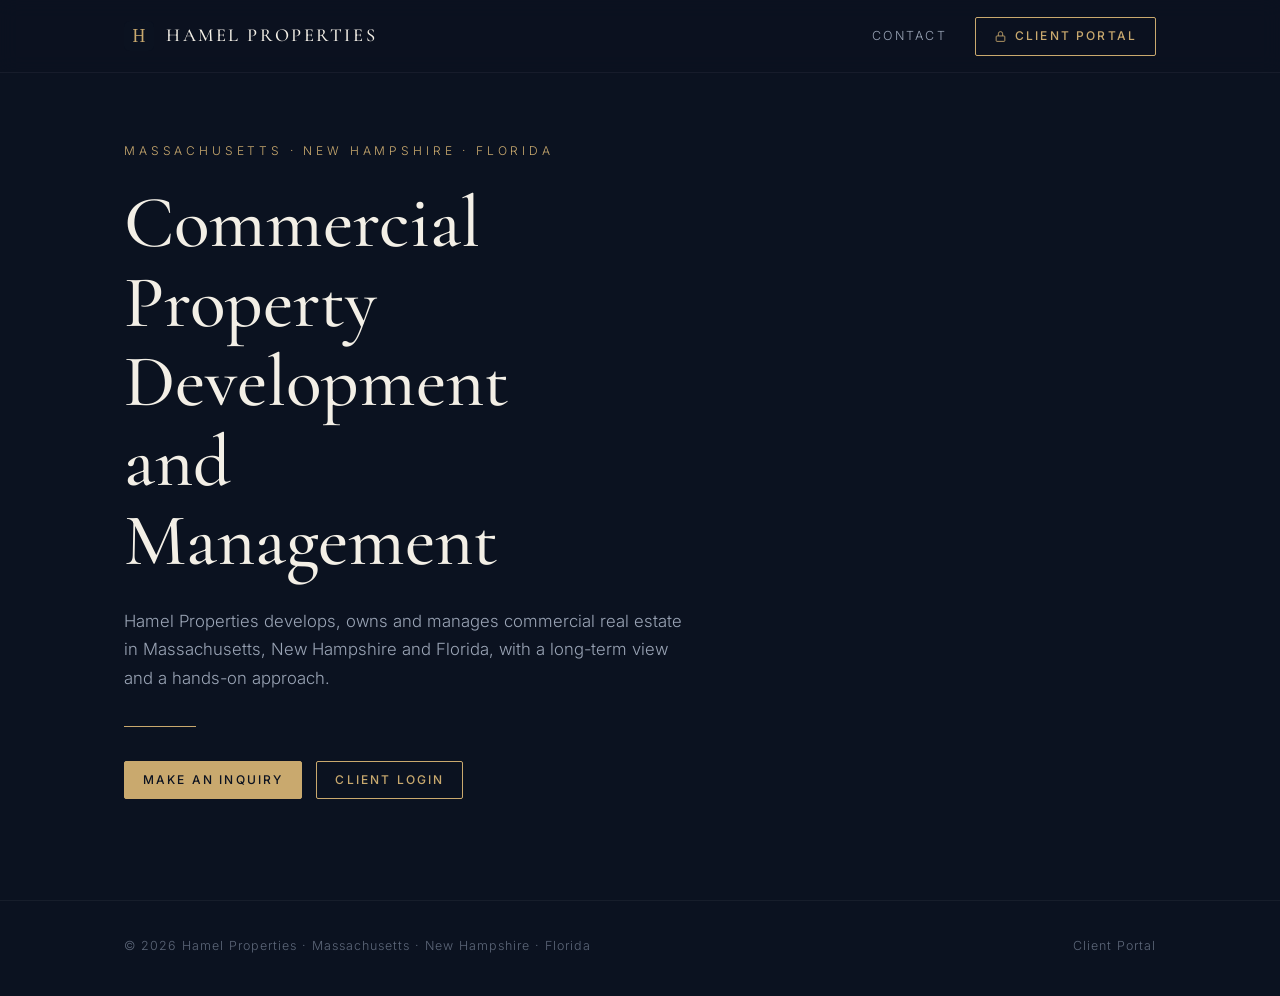
<file: index.html>
<!doctype html>
<html lang="en">
<head>
<meta charset="utf-8">
<meta name="viewport" content="width=device-width, initial-scale=1">
<title>Hamel Properties | Commercial Property Development and Management</title>
<meta name="description" content="Hamel Properties develops, owns and manages commercial real estate in Massachusetts, New Hampshire and Florida.">
<meta name="theme-color" content="#0b1220">
<link rel="icon" href="favicon.svg" type="image/svg+xml">
<link rel="preconnect" href="https://fonts.googleapis.com">
<link rel="preconnect" href="https://fonts.gstatic.com" crossorigin>
<link href="https://fonts.googleapis.com/css2?family=Cormorant+Garamond:wght@400;500;600&family=Inter:wght@300;400;500&display=swap" rel="stylesheet">
<link rel="stylesheet" href="site.css?v=2">
</head>
<body>

<header>
  <div class="wrap bar">
    <a class="brand" href="./" aria-label="Hamel Properties home">
      <img src="favicon.svg" alt="">
      <span>Hamel Properties</span>
    </a>
    <nav>
      <a class="link" href="contact.html">Contact</a>
      <button class="btn" type="button" data-portal aria-label="Client Portal">
        <svg viewBox="0 0 24 24" fill="none" stroke="currentColor" stroke-width="1.6"><rect x="4" y="11" width="16" height="10" rx="1.5"/><path d="M8 11V7a4 4 0 0 1 8 0v4"/></svg>
        <span class="btn-label">Client Portal</span>
      </button>
    </nav>
  </div>
</header>

<main id="top">
  <section class="hero">
    <div class="wrap">
      <div class="eyebrow">Massachusetts &middot; New Hampshire &middot; Florida</div>
      <h1>Commercial Property Development and Management</h1>
      <p class="lede">Hamel Properties develops, owns and manages commercial real estate in Massachusetts, New Hampshire and Florida, with a long-term view and a hands-on approach.</p>
      <div class="rule"></div>
      <div class="actions">
        <a class="btn solid" href="contact.html">Make an Inquiry</a>
        <button class="btn" type="button" data-portal>Client Login</button>
      </div>
    </div>
  </section>
</main>

<footer>
  <div class="wrap">
    <span>&copy; <span id="y">2026</span> Hamel Properties &middot; Massachusetts &middot; New Hampshire &middot; Florida</span>
    <span><a href="#" data-portal>Client Portal</a></span>
  </div>
</footer>

<!-- Client portal sign-in (display only: nothing is sent or stored) -->
<div class="overlay" id="portal" role="dialog" aria-modal="true" aria-labelledby="portal-title">
  <div class="modal">
    <button class="close" type="button" aria-label="Close" data-close>&times;</button>
    <svg class="lock" viewBox="0 0 24 24" fill="none" stroke="currentColor" stroke-width="1.3"><rect x="4" y="11" width="16" height="10" rx="1.5"/><path d="M8 11V7a4 4 0 0 1 8 0v4"/><circle cx="12" cy="16" r="1.2"/></svg>
    <h3 id="portal-title">Client Portal</h3>
    <p class="sub">Authorized users only</p>
    <form id="portal-form" autocomplete="off" novalidate>
      <div class="field"><label for="p-user">Username or email</label><input id="p-user" autocomplete="off"></div>
      <div class="field"><label for="p-pass">Password</label><input id="p-pass" type="password" autocomplete="off"></div>
      <div class="row">
        <label><input type="checkbox"> Remember me</label>
        <a id="p-forgot">Forgot password?</a>
      </div>
      <button class="btn solid" type="submit" id="p-submit">Sign In</button>
      <div class="msg" id="p-msg" role="alert"></div>
    </form>
    <p class="legal">Access is by invitation only. Unauthorized access is prohibited.</p>
  </div>
</div>

<script src="site.js?v=2"></script>
</body>
</html>
</file>
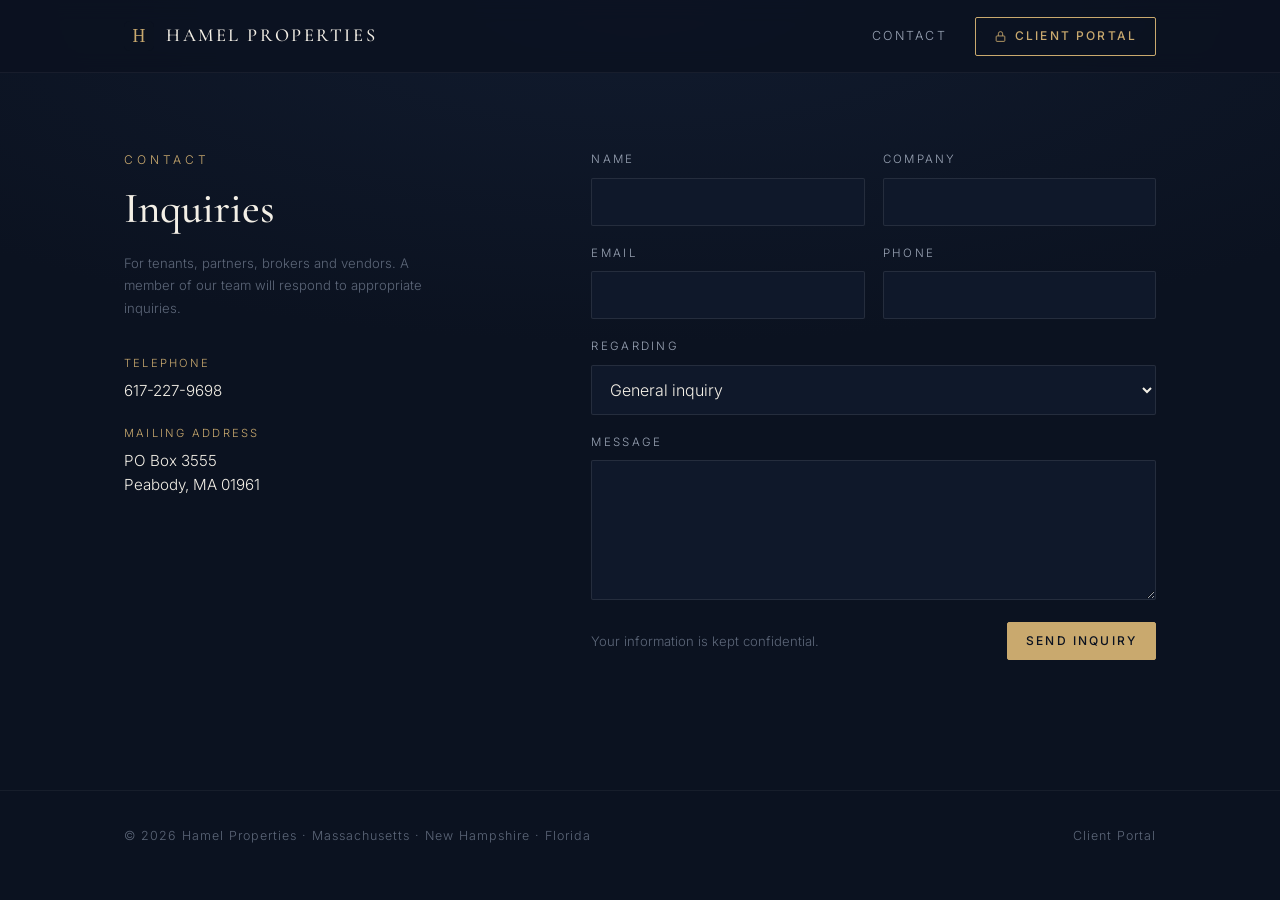
<file: contact.html>
<!doctype html>
<html lang="en">
<head>
<meta charset="utf-8">
<meta name="viewport" content="width=device-width, initial-scale=1">
<title>Contact | Hamel Properties</title>
<meta name="description" content="Hamel Properties develops, owns and manages commercial real estate in Massachusetts, New Hampshire and Florida.">
<meta name="theme-color" content="#0b1220">
<link rel="icon" href="favicon.svg" type="image/svg+xml">
<link rel="preconnect" href="https://fonts.googleapis.com">
<link rel="preconnect" href="https://fonts.gstatic.com" crossorigin>
<link href="https://fonts.googleapis.com/css2?family=Cormorant+Garamond:wght@400;500;600&family=Inter:wght@300;400;500&display=swap" rel="stylesheet">
<link rel="stylesheet" href="site.css?v=2">
</head>
<body>

<header>
  <div class="wrap bar">
    <a class="brand" href="./" aria-label="Hamel Properties home">
      <img src="favicon.svg" alt="">
      <span>Hamel Properties</span>
    </a>
    <nav>
      <a class="link" href="contact.html">Contact</a>
      <button class="btn" type="button" data-portal aria-label="Client Portal">
        <svg viewBox="0 0 24 24" fill="none" stroke="currentColor" stroke-width="1.6"><rect x="4" y="11" width="16" height="10" rx="1.5"/><path d="M8 11V7a4 4 0 0 1 8 0v4"/></svg>
        <span class="btn-label">Client Portal</span>
      </button>
    </nav>
  </div>
</header>

<main class="contact-page">
  <div class="wrap split">
    <div>
      <div class="eyebrow">Contact</div>
      <h2>Inquiries</h2>
      <p class="note" style="margin-top:18px;max-width:320px">For tenants, partners, brokers and vendors. A member of our team will respond to appropriate inquiries.</p>
      <div style="margin-top:36px;display:flex;flex-direction:column;gap:22px;font-size:0.95rem;line-height:1.6">
        <div>
          <div style="font-size:0.7rem;letter-spacing:0.2em;text-transform:uppercase;color:var(--accent);margin-bottom:6px">Telephone</div>
          <a href="tel:+16172279698" style="text-decoration:none;color:var(--ink)">617-227-9698</a>
        </div>
        <div>
          <div style="font-size:0.7rem;letter-spacing:0.2em;text-transform:uppercase;color:var(--accent);margin-bottom:6px">Mailing Address</div>
          <div style="color:var(--ink)">PO Box 3555<br>Peabody, MA 01961</div>
        </div>
      </div>
    </div>
    <div>
      <form id="contact-form" novalidate>
        <!-- Web3Forms access key. Messages are delivered to the email on the Web3Forms account. -->
        <input type="hidden" name="access_key" value="c0d44a11-3651-4f8d-9a94-a50320c27fd2">
        <input type="hidden" name="subject" value="New inquiry from hamelproperties.com">
        <input type="hidden" name="from_name" value="Hamelproperties.com Contact Form">
        <input type="checkbox" name="botcheck" class="hp" tabindex="-1" autocomplete="off">
        <div class="grid">
          <div class="field"><label for="f-name">Name</label><input id="f-name" name="name" required autocomplete="name"></div>
          <div class="field"><label for="f-company">Company</label><input id="f-company" name="company" autocomplete="organization"></div>
          <div class="field"><label for="f-email">Email</label><input id="f-email" name="email" type="email" required autocomplete="email"></div>
          <div class="field"><label for="f-phone">Phone</label><input id="f-phone" name="phone" type="tel" autocomplete="tel"></div>
          <div class="field full"><label for="f-topic">Regarding</label>
            <select id="f-topic" name="regarding">
              <option>General inquiry</option>
              <option>Current tenant</option>
              <option>Leasing</option>
              <option>Brokerage or investment</option>
              <option>Vendor or contractor</option>
            </select>
          </div>
          <div class="field full"><label for="f-msg">Message</label><textarea id="f-msg" name="message" required></textarea></div>
        </div>
        <div class="form-foot">
          <span class="note">Your information is kept confidential.</span>
          <button class="btn solid" type="submit" id="f-submit">Send Inquiry</button>
        </div>
        <div class="status" id="f-status" role="status" aria-live="polite"></div>
      </form>
    </div>
  </div>
</main>

<footer>
  <div class="wrap">
    <span>&copy; <span id="y">2026</span> Hamel Properties &middot; Massachusetts &middot; New Hampshire &middot; Florida</span>
    <span><a href="#" data-portal>Client Portal</a></span>
  </div>
</footer>

<!-- Client portal sign-in (display only: nothing is sent or stored) -->
<div class="overlay" id="portal" role="dialog" aria-modal="true" aria-labelledby="portal-title">
  <div class="modal">
    <button class="close" type="button" aria-label="Close" data-close>&times;</button>
    <svg class="lock" viewBox="0 0 24 24" fill="none" stroke="currentColor" stroke-width="1.3"><rect x="4" y="11" width="16" height="10" rx="1.5"/><path d="M8 11V7a4 4 0 0 1 8 0v4"/><circle cx="12" cy="16" r="1.2"/></svg>
    <h3 id="portal-title">Client Portal</h3>
    <p class="sub">Authorized users only</p>
    <form id="portal-form" autocomplete="off" novalidate>
      <div class="field"><label for="p-user">Username or email</label><input id="p-user" autocomplete="off"></div>
      <div class="field"><label for="p-pass">Password</label><input id="p-pass" type="password" autocomplete="off"></div>
      <div class="row">
        <label><input type="checkbox"> Remember me</label>
        <a id="p-forgot">Forgot password?</a>
      </div>
      <button class="btn solid" type="submit" id="p-submit">Sign In</button>
      <div class="msg" id="p-msg" role="alert"></div>
    </form>
    <p class="legal">Access is by invitation only. Unauthorized access is prohibited.</p>
  </div>
</div>

<script src="site.js?v=2"></script>
</body>
</html>
</file>
<file: site.css>
:root {
  --bg: #0b1220;
  --bg2: #111b2e;
  --panel: #0f182a;
  --line: rgba(201,169,110,0.22);
  --ink: #f3efe6;
  --muted: #9aa4b5;
  --dim: #5d6779;
  --accent: #c9a96e;
  --accent-ink: #0b1220;
  --error: #e0a3a3;
  color-scheme: dark;
}
* { box-sizing: border-box; margin: 0; padding: 0; }
html { scroll-behavior: smooth; }
body {
  background: var(--bg);
  color: var(--ink);
  font-family: "Inter", system-ui, -apple-system, "Segoe UI", sans-serif;
  font-weight: 300;
  line-height: 1.7;
  overflow-x: hidden;
}
a { color: inherit; }
.wrap { max-width: 1080px; margin: 0 auto; padding: 0 24px; }

/* Header */
header {
  position: fixed; inset: 0 0 auto 0; z-index: 10;
  background: rgba(11,18,32,0.82);
  backdrop-filter: blur(10px); -webkit-backdrop-filter: blur(10px);
  border-bottom: 1px solid rgba(255,255,255,0.05);
}
.bar { display: flex; align-items: center; justify-content: space-between; height: 72px; }
.brand { display: flex; align-items: center; gap: 12px; text-decoration: none; }
.brand img { width: 30px; height: 30px; }
.brand span {
  font-family: "Cormorant Garamond", Georgia, serif; font-weight: 500;
  font-size: 1.15rem; letter-spacing: 0.14em; text-transform: uppercase;
}
nav { display: flex; align-items: center; gap: 28px; }
nav a.link {
  text-decoration: none; font-size: 0.78rem; letter-spacing: 0.18em;
  text-transform: uppercase; color: var(--muted); transition: color .2s;
}
nav a.link:hover { color: var(--ink); }
.btn {
  display: inline-flex; align-items: center; gap: 8px; cursor: pointer;
  font: 500 0.75rem/1 "Inter", sans-serif; letter-spacing: 0.18em; text-transform: uppercase;
  padding: 12px 18px; border-radius: 2px; text-decoration: none;
  border: 1px solid var(--accent); color: var(--accent); background: transparent;
  transition: background .2s, color .2s;
}
.btn:hover { background: var(--accent); color: var(--accent-ink); }
.btn.solid { background: var(--accent); color: var(--accent-ink); }
.btn.solid:hover { background: #d8bb84; }
.btn svg { width: 13px; height: 13px; }

/* Hero */
.hero {
  min-height: 100vh; display: flex; align-items: center;
  /* Rocky shoreline at blue hour. Photo: Joerg Angeli on Unsplash (Unsplash License) */
  background-color: var(--bg);
  background-image:
    linear-gradient(90deg, rgba(11,18,32,0.94) 0%, rgba(11,18,32,0.82) 32%, rgba(11,18,32,0.35) 62%, rgba(11,18,32,0.15) 100%),
    linear-gradient(0deg, rgba(11,18,32,0.85) 0%, rgba(11,18,32,0) 30%),
    url("https://images.unsplash.com/photo-1546273640-dd139ba0a3aa?w=2400&q=80&auto=format&fit=crop");
  background-size: cover; background-position: 70% center; background-repeat: no-repeat;
  position: relative; padding: 120px 0 80px; overflow: hidden;
}
@media (max-width: 820px) {
  .hero {
    background-image:
      linear-gradient(180deg, rgba(11,18,32,0.55) 0%, rgba(11,18,32,0.8) 45%, rgba(11,18,32,0.95) 100%),
      url("https://images.unsplash.com/photo-1546273640-dd139ba0a3aa?w=1400&q=80&auto=format&fit=crop");
    background-position: 75% center;
  }
}
.hero .wrap { width: 100%; position: relative; z-index: 1; }
.eyebrow { font-size: 0.75rem; letter-spacing: 0.32em; text-transform: uppercase; color: var(--accent); }
.hero h1 {
  font-family: "Cormorant Garamond", Georgia, serif; font-weight: 500;
  font-size: clamp(2.4rem, 6vw, 4.6rem); line-height: 1.08; margin: 22px 0 26px;
  max-width: 14ch;
}
.hero p.lede { max-width: 560px; color: var(--muted); font-size: 1.05rem; }
.rule { width: 72px; height: 1px; background: var(--accent); margin: 34px 0; }
.hero .actions { display: flex; flex-wrap: wrap; gap: 14px; }

/* Contact page */
.contact-page {
  min-height: calc(100vh - 110px); padding: 150px 0 90px;
  background: radial-gradient(120% 70% at 50% 0%, var(--bg2) 0%, var(--bg) 62%);
}
.split { display: grid; grid-template-columns: 1fr 1.4fr; gap: 64px; align-items: start; }
h2 {
  font-family: "Cormorant Garamond", Georgia, serif; font-weight: 500;
  font-size: clamp(1.9rem, 3.6vw, 2.7rem); line-height: 1.15; margin-top: 14px;
}
form .grid { display: grid; grid-template-columns: 1fr 1fr; gap: 18px; }
.field { display: flex; flex-direction: column; gap: 8px; }
.field.full { grid-column: 1 / -1; }
label { font-size: 0.72rem; letter-spacing: 0.2em; text-transform: uppercase; color: var(--muted); }
input, textarea, select {
  width: 100%; font: 300 1rem "Inter", sans-serif; color: var(--ink);
  background: var(--panel); border: 1px solid rgba(255,255,255,0.09); border-radius: 2px;
  padding: 13px 14px; outline: none; transition: border-color .2s;
}
textarea { min-height: 140px; resize: vertical; }
input:focus, textarea:focus, select:focus { border-color: var(--accent); }
.form-foot { display: flex; align-items: center; justify-content: space-between; gap: 18px; margin-top: 22px; flex-wrap: wrap; }
.note { font-size: 0.82rem; color: var(--dim); }
.status { font-size: 0.9rem; margin-top: 16px; min-height: 1.4em; }
.status.ok { color: var(--accent); }
.status.err { color: var(--error); }
.hp { position: absolute; left: -9999px; }

footer { border-top: 1px solid rgba(255,255,255,0.05); padding: 34px 0 40px; }
footer .wrap { display: flex; justify-content: space-between; gap: 16px; flex-wrap: wrap; font-size: 0.78rem; letter-spacing: 0.08em; color: var(--dim); }
footer a { text-decoration: none; color: var(--dim); }
footer a:hover { color: var(--muted); }

/* Portal modal */
.overlay {
  position: fixed; inset: 0; z-index: 50; display: none; align-items: center; justify-content: center;
  background: rgba(5,9,16,0.78); backdrop-filter: blur(6px); -webkit-backdrop-filter: blur(6px); padding: 16px;
}
.overlay.open { display: flex; }
.modal {
  width: 100%; max-width: 420px; background: var(--bg2); border: 1px solid var(--line);
  border-radius: 3px; padding: 40px 34px 30px; position: relative;
}
.modal .close {
  position: absolute; top: 14px; right: 14px; background: none; border: 0; color: var(--muted);
  font-size: 1.4rem; line-height: 1; cursor: pointer; padding: 6px;
}
.modal .close:hover { color: var(--ink); }
.modal .lock { width: 38px; height: 38px; margin: 0 auto 16px; display: block; color: var(--accent); }
.modal h3 { font-family: "Cormorant Garamond", Georgia, serif; font-weight: 500; font-size: 1.7rem; text-align: center; }
.modal .sub { text-align: center; color: var(--muted); font-size: 0.88rem; margin: 6px 0 26px; }
.modal .field + .field { margin-top: 16px; }
.modal .row { display: flex; justify-content: space-between; align-items: center; margin: 16px 0 22px; font-size: 0.82rem; color: var(--muted); }
.modal .row label { display: flex; gap: 8px; align-items: center; text-transform: none; letter-spacing: 0; font-size: 0.82rem; }
.modal .row input { width: auto; }
.modal .row a { color: var(--accent); text-decoration: none; cursor: pointer; }
.modal .btn { width: 100%; justify-content: center; padding: 15px; }
.modal .msg { font-size: 0.85rem; color: var(--error); text-align: center; min-height: 1.3em; margin-top: 14px; }
.modal .legal { font-size: 0.72rem; color: var(--dim); text-align: center; margin-top: 18px; line-height: 1.5; }

@media (max-width: 820px) {
  nav a.link { display: none; }
  .split { grid-template-columns: 1fr; gap: 28px; }
}
@media (max-width: 560px) {
  .wrap { padding: 0 16px; }
  .brand span { font-size: 0.8rem; letter-spacing: 0.08em; white-space: nowrap; }
  .brand img { width: 24px; height: 24px; }
  header .btn { padding: 10px 11px; }
  header .btn .btn-label { display: none; }
  header .btn svg { width: 15px; height: 15px; }
  form .grid { grid-template-columns: 1fr; }
  .btn { padding: 11px 14px; }
  .modal { padding: 36px 22px 26px; }
}
@media (prefers-reduced-motion: reduce) { html { scroll-behavior: auto; } }
</file>
